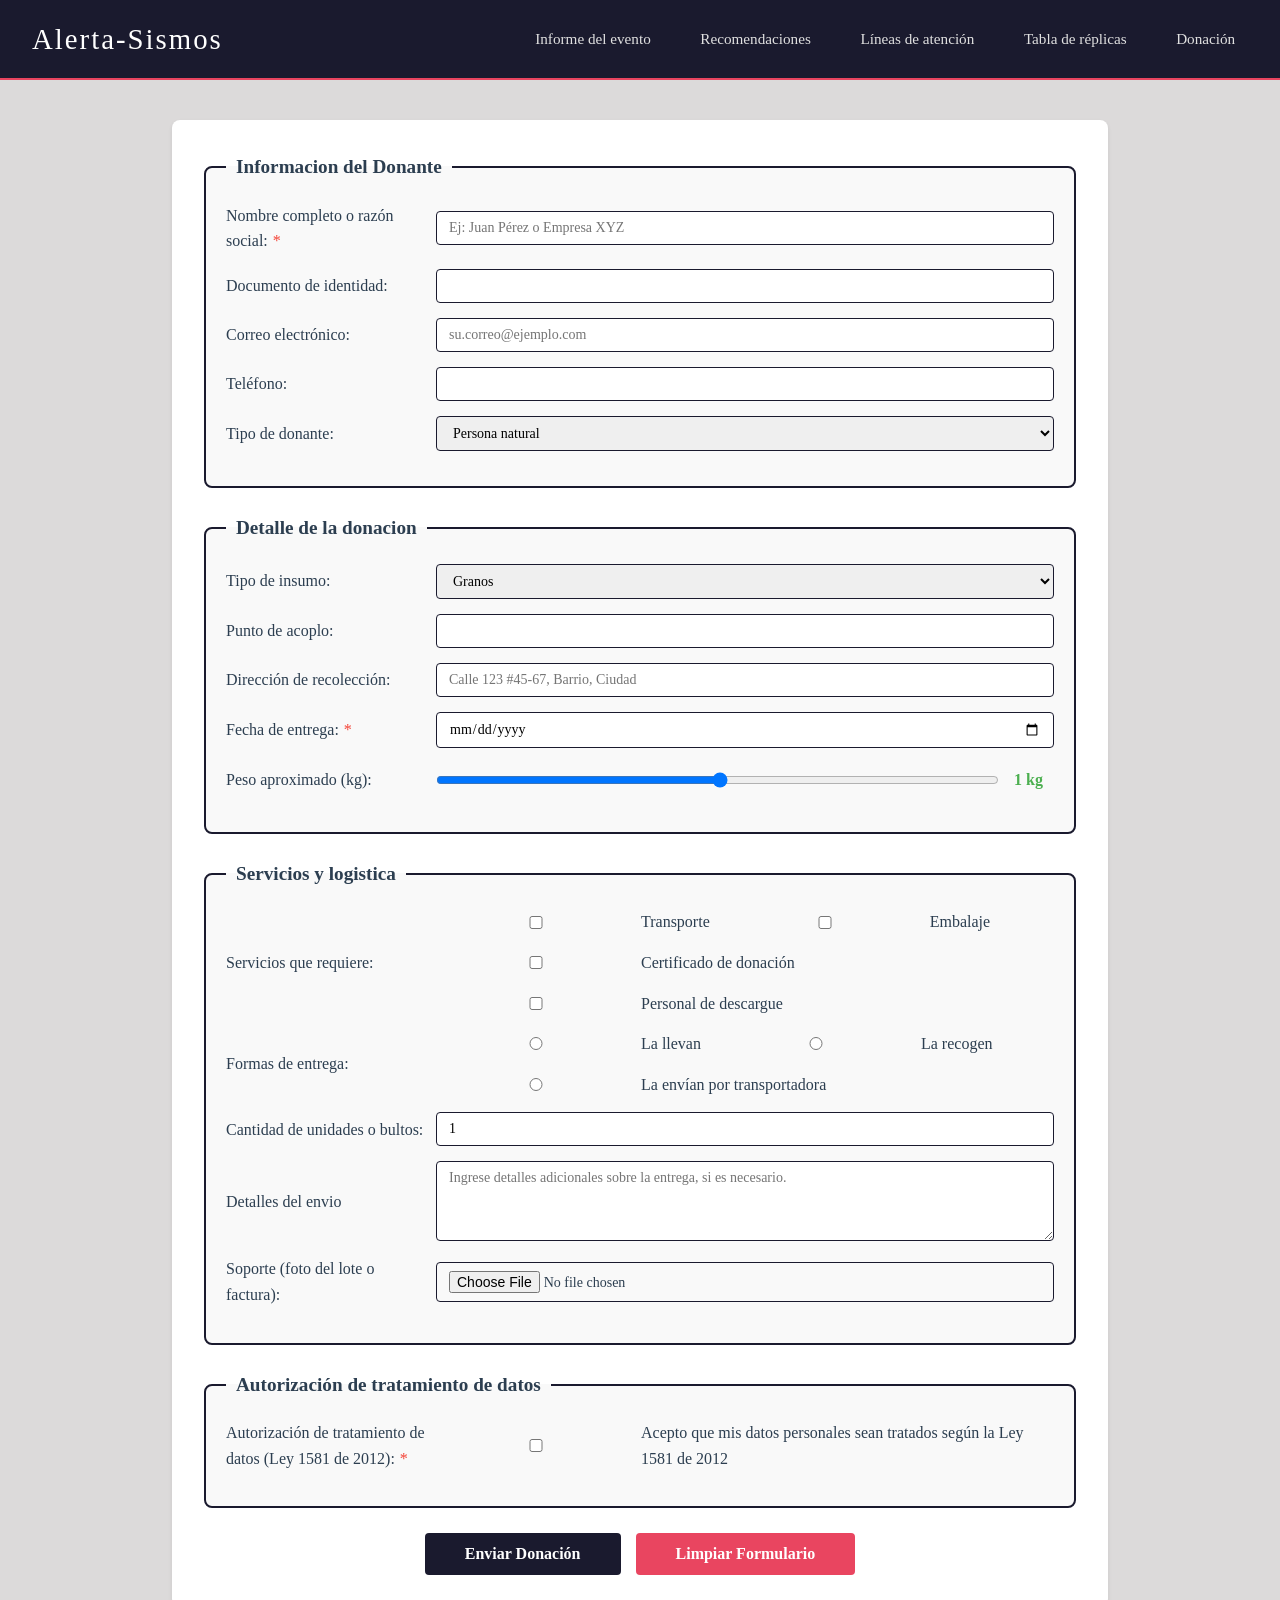
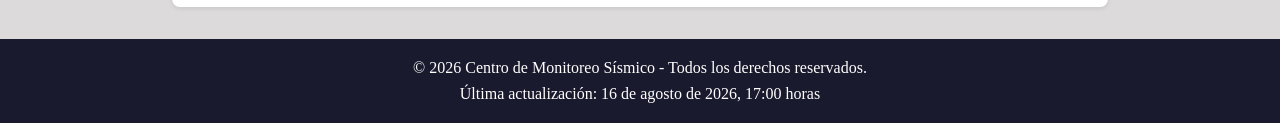
<file: formulario.html>
<!DOCTYPE html>
<html lang="en">
<head>
    <meta charset="UTF-8">
    <meta name="viewport" content="width=device-width, initial-scale=1.0">
    <title>Registro de donación</title>
    <link rel="stylesheet" href="styles.css">
</head>
<body>
    <header class="header-container">
        <h1>Alerta-Sismos</h1>
        <nav class="nav">
            <ul>
                <li><a href="index.html#informe">Informe del evento</a></li>
                <li><a href="index.html#recomendaciones">Recomendaciones</a></li>
                <li><a href="index.html#atencion">Líneas de atención</a></li>
                <li><a href="index.html#replicas">Tabla de réplicas</a></li>
                <li><a href="formulario.html">Donación</a></li>
            </ul>

        </nav>

    </header>
    <main>
        <section>
            <form  method="POST" class="form-container">
                <fieldset>
                    <legend>Informacion del Donante</legend>
                    
                    <div class="form-group">
                        <label for="nombreCompleto" class="required">Nombre completo o razón social:</label>
                        <input type="text" id="nombreCompleto" name="nombreCompleto" required minlength="3" maxlength="60" placeholder="Ej: Juan Pérez o Empresa XYZ">
                    </div>
                    <div class="form-group">
                        <label for="documento">Documento de identidad:</label>
                        <input type="text" id="documento" name="documento" required pattern="[0-9]{8,12}" title="Ingrese un número de documento válido (8 a 12 dígitos)">
                    </div>
                    <div class="form-group">
                        <label for="correo">Correo electrónico:</label>
                        <input type="email" id="correo" name="correo" required placeholder="su.correo@ejemplo.com">
                    </div>
                    <div class="form-group">
                        <label for="telefono">Teléfono:</label>
                        <input type="tel" id="telefono" name="telefono" required pattern="3[0-9]{7,15}" title="Debe tener 10 dígitos y comenzar con 3 (ej: 3123456789)">
                    </div>
                    <div class="form-group">
                        <label for="tipoDonante">Tipo de donante:</label>
                        <select id="tipoDonante" name="tipoDonante" required>
                            <option value="persona" selected>Persona natural</option>
                            <option value="organizacion">Organización</option>
                        </select>
                    </div>
                </fieldset>

                <fieldset>
                    <legend>Detalle de la donacion</legend>
                    <div class="form-group">
                        <label for="tipoInsumo">Tipo de insumo:</label>
                        <select id="tipoInsumo" name="tipoInsumo" required>
                            <optgroup label="Alimentos">
                                <option value="granos">Granos</option>
                                <option value="enlatados">Enlatados</option>
                                <option value="no_perecibles">No perecibles</option>
                                <option value="perecibles">Perecibles</option>
                            </optgroup>
                            <optgroup label="Aseo">
                                <option value="jabon">Jabón</option>
                                <option value="cloro">Cloro</option>
                                <option value="desinfectante">Desinfectante</option>
                                <option value="papel">Papel higiénico</option>
                            </optgroup>
                            <optgroup label="Abrigo">
                                <option value="ropas">Ropas</option>
                                <option value="calzado">Calzado</option>
                                <option value="cobijas">Cobijas</option>
                            </optgroup>
                            <optgroup label="Otros">
                                <option value="medicamentos">Medicamentos</option>
                                <option value="herramientas">Herramientas</option>
                                <option value="otros">Otros</option>
                            </optgroup>>
                        </select>
                    </div>

                    <div class="form-group">
                        <label for="puntoAcoplo">Punto de acoplo:</label>
                        <input type="text" id="puntoAcoplo" list="puntosAcoplo" name="puntoAcoplo" required minlength="3" maxlength="100">
                        <datalist id="puntosAcoplo">
                            <option value="Centro de acopio principal"></option>
                            <option value="Punto de acopio secundario 1"></option>
                            <option value="Punto de acopio secundario 2"></option>
                        </datalist>
                    </div>

                    <div class="form-group">
                        <label for="direccionRecoleccion">Dirección de recolección:</label>
                        <input type="text" id="direccionRecoleccion" name="direccionRecoleccion" required minlength="5" maxlength="120" placeholder="Calle 123 #45-67, Barrio, Ciudad">
                    </div>
                    <div class="form-group">
                        <label for="fechaEntrega" class="required">Fecha de entrega:</label>
                        <input type="date" id="fechaEntrega" name="fechaEntrega" required minvalue="2026-08-16" maxvalue="2026-09-16">
                    </div>
                    <div class="form-group">
                        <label for="peso">Peso aproximado (kg):</label>
                        <div class="range-container">
                        <input type="range" id="peso" name="peso" min="1" max="100" step="5">
                        <span class="range-value" id="pesoValue">1 kg</span>
                    </div>
                </fieldset>

                <fieldset>
                    <legend>Servicios y logistica</legend>
                    <div class="form-group">
                        <label for="transporte">Servicios que requiere:</label>
                        <div class="inline-group">
                            <label for="servTransporte">
                                <input type="checkbox" id="servTransporte" name="servicios" value="transporte">
                                Transporte
                            </label>
                            <label for="servEmbalaje">
                                <input type="checkbox" id="servEmbalaje" name="servicios" value="embalaje">
                                Embalaje
                            </label>
                            <label for="servCertificado">
                                <input type="checkbox" id="servCertificado" name="servicios" value="certificado">
                                Certificado de donación
                            </label>
                            <label for="servPersonal">
                                <input type="checkbox" id="servPersonal" name="servicios" value="personal">
                                Personal de descargue
                            </label>
                        </div>
                    </div>

                    

                    <div class="form-group">
                        <label for="formasEntrega">Formas de entrega:</label>
                        <div class="inline-group">
                            <label for="entregaLlevada">
                                <input type="radio" id="entregaLlevada" name="formasEntrega" value="llevada" required>
                                La llevan
                            </label>
                            <label for="entregaRecogida">
                                <input type="radio" id="entregaRecogida" name="formasEntrega" value="recogida" required>
                                La recogen
                            </label>
                            <label for="envianTransportadora">
                                <input type="radio" id="envianTransportadora" name="formasEntrega" value="transportadora" required>
                                La envían por transportadora
                            </label>

                        </div>
                    </div>

                    <div class="form-group">
                        <label for="cantidad">Cantidad de unidades o bultos:</label>
                        <input type="number" id="cantidad" name="cantidad" min="0" step="1" value="1">
                    </div>


                    <div class="form-group">
                        <label for="detalles">Detalles del envio</label>
                        <textarea id="detalles" name="detalles" maxlength="400" placeholder="Ingrese detalles adicionales sobre la entrega, si es necesario."></textarea>
                    </div>

                    <div class="form-group">
                        <label for="soporte">Soporte (foto del lote o factura):</label>
                        <input type="file" id="soporte" name="soporte" accept=".jpg,.jpeg,.png,.gif,.pdf">
                    </div>
                </fieldset>

                <fieldset>
                    <legend>Autorización de tratamiento de datos</legend>
                    <div class="form-group">
                        <label for="autorizacion" class="required">Autorización de tratamiento de datos (Ley 1581 de 2012):</label>
                        <div class="inline-group">
                            <label for="autorizacion">
                                <input type="checkbox" id="autorizacion" name="autorizacion" value="aceptado" required>
                                Acepto que mis datos personales sean tratados según la Ley 1581 de 2012
                            </label>
                        </div>
                    </div>
                </fieldset>

                <div class="button-group">
                    <button type="submit">Enviar Donación</button>
                    <button type="reset">Limpiar Formulario</button>
                </div>
            </form> 
        </section>
    </main>
    <footer>
        <p>© 2026 Centro de Monitoreo Sísmico - Todos los derechos reservados.</p>
        <p>Última actualización: <time datetime="2026-08-16T17:00:00">16 de agosto de 2026, 17:00 horas</time></p>
    </footer>
</body>
</html>
</file>
<file: styles.css>
/**
 * Global Styles
 */
* {
    margin: 0;
    padding: 0;
    box-sizing: border-box;
    font-family: 'Segoe UI';
}


body {
    background-color: var(--background-color);
    color: var(--text-color);
    line-height: 1.6;
}

a {
    text-decoration: none;
    color: inherit;
}

main {
    max-width: 1000px;
    margin: 0 auto;
    padding: 0 2rem;
}
section {
    background: #ffffff;
    padding: 2rem;
    margin-bottom: 2rem;
    border-radius: 8px;
    box-shadow: 0 2px 4px rgba(0,0,0,0.08);
    transition: box-shadow 0.3s ease;
}

section:hover {
    box-shadow: 0 4px 12px rgba(0,0,0,0.12);
}

section h2 {
    color: #1a1a2e;
    font-size: 1.6rem;
    font-weight: 300;
    margin-bottom: 1.5rem;
    padding-bottom: 0.5rem;
    border-bottom: 2px solid #e94560;
    letter-spacing: 1px;
}


fieldset {
    border: 2px solid var(--primary-color);
    border-radius: 8px;
    margin-bottom: 25px;
    padding: 20px;
    background-color: #f9f9f9;
}

legend {
    font-weight: bold;
    font-size: 1.2rem;
    padding: 0 10px;
    color: var(--text-color);
}

/**
 * Color Variables
 */
:root {
    --primary-color: #1a1a2e;
    --secondary-color: #e94560;
    --background-color: #dcdada;
    --text-color: #2c3e50;
}
/**
    * Header Styles
    */
.header-container {
    background-color: var(--primary-color);
    padding: 1rem 2rem;
    display: flex;
    justify-content: space-between;
    align-items: center;
    border-bottom: 2px solid var(--secondary-color);
    position: sticky;
    top: 0;
    z-index: 1000;
    margin-bottom: 40px;
}

.header-container h1 {
    color: #ffffff;
    font-size: 1.8rem;
    font-weight: 300;
    letter-spacing: 2px;
}

.header-container h1::before {
    color: var(--secondary-color);
}

.nav ul {
    list-style: none;
    display: flex;
    gap: 1.5rem;
}

.nav ul li a {
    color: #e0e0e0;
    text-decoration: none;
    font-size: 0.95rem;
    padding: 0.5rem 0.8rem;
    transition: color 0.3s ease, border-bottom 0.3s ease;
    border-bottom: 2px solid transparent;
}

.nav ul li a:hover {
    color: var(--secondary-color);
    border-bottom-color: var(--secondary-color);
}


/**
 * Formulario.html styles
 */
.form-group {
    margin-bottom: 15px;
    display: flex;
    flex-wrap: wrap;
    align-items: center;
    gap: 10px;
}

.form-group label {
    width: 200px;
    font-weight: 500;
    color: var(--text-color);
}

.form-group input,
.form-group select,
.form-group textarea {
    flex: 1;
    padding: 8px 12px;
    border: 1px solid var(--primary-color);
    border-radius: 4px;
    font-size: 14px;
    min-width: 200px;
}

.form-group input:focus,
.form-group select:focus,
.form-group textarea:focus {
    outline: none;
    border-color: var(--secondary-color);
    box-shadow: 0 0 5px var(--secondary-color);
}

.form-group textarea {
    min-height: 80px;
    resize: vertical;
}

.inline-group {
    display: flex;
    flex-wrap: wrap;
    gap: 15px;
    align-items: center;
    flex: 1;
}

.inline-group label {
    width: auto;
    font-weight: normal;
    display: flex;
    align-items: center;
    gap: 5px;
    cursor: pointer;
}

 .inline-group input[type="checkbox"],
.inline-group input[type="radio"] {
    width: auto;
    margin: 0;
    flex: none;
}

.range-container {
    flex: 1;
    display: flex;
    align-items: center;
    gap: 15px;
}

.range-container input[type="range"] {
    flex: 1;
    min-width: 150px;
}

.range-value {
    font-weight: bold;
    color: #4CAF50;
    min-width: 40px;
}

 .button-group {
    display: flex;
    gap: 15px;
    justify-content: center;
    margin-top: 20px;
}

.button-group button {
    padding: 12px 40px;
    border: none;
    border-radius: 4px;
    font-size: 16px;
    font-weight: bold;
    cursor: pointer;
    transition: all 0.3s ease;
}

.button-group button[type="submit"] {
    background-color: var(--primary-color);
    color: white;
}

.button-group button[type="submit"]:hover {
    transform: scale(1.02);
}

.button-group button[type="reset"] {
    background-color: var(--secondary-color);
    color: white;
}

.button-group button[type="reset"]:hover {
    background-color: var(--secondary-color);
    transform: scale(1.02);
}

.required::after {
    content: "*";
    color: #f44336;
    margin-left: 5px;
}


/**
 * Informe Section Styles
 */
.informe-container {
    background: #ffffff;
}

.informe-content {
    display: flex;
    flex-direction: column;
    gap: 1.5rem;
}

.informe-content article h3 {
    color: var(--primary-color);
    font-size: 1.3rem;
    font-weight: 400;
    margin-bottom: 1rem;
}

.informe-content article p {
    margin-bottom: 1rem;
}

.informe-content article strong {
    color: var(--secondary-color);
}

figure {
    margin: 1rem 0;
    text-align: center;
}

figure img {
    max-width: 100%;
    height: auto;
    border-radius: 8px;
    border: 1px solid #e9ecef;
}

figcaption {
    margin-top: 0.5rem;
    font-size: 0.9rem;
    color: var(--text-color);
    font-style: italic;
}

/**
 * Recomendaciones Section Styles
 */
#recomendaciones ol {
    padding-left: 1.5rem;
    list-style-position: outside;
}

#recomendaciones ol li {
    margin-bottom: 0.8rem;
    padding-left: 0.5rem;
}

#recomendaciones ol li::marker {
    color: var(--secondary-color);
    font-weight: bold;
}

/**
 * Atencion Section Styles
 */

#atencion dl {
    display: grid;
    grid-template-columns: auto 1fr;
    gap: 0.8rem 2rem;
    margin: 1rem 0;
}

#atencion dt {
    font-weight: 600;
    color: var(--primary-color);
    white-space: nowrap;
}

#atencion dt::before {
    content: "📞 ";
}

#atencion dd {
    margin: 0;
    color: var(--text-color);
}

/**
 * Replicas Section Styles
 */
#replicas table {
    width: 100%;
    border-collapse: collapse;
    margin-top: 1rem 0;
    font-size: 0.95rem;
}

#replicas caption {
    caption-side: bottom;
    margin-top: 0.8rem;
    font-size: 0.85rem;
    color: var(--text-color);
    font-style: italic;
}

#replicas th,
#replicas td {
    padding: 0.8rem 1rem;
    text-align: left;
    border-bottom: 1px solid #e9ecef;
}

#replicas th {
    background-color: var(--primary-color);
    color: #ffffff;
    font-weight: 500;
    letter-spacing: 0.5px;
}

#replicas tbody tr:hover {
    background-color: #f1f3f5;
}

#replicas tfoot td {
    font-size: 0.85rem;
    color: var(--text-color);
    background-color: #f8f9fa;
    font-style: italic;
    border-bottom: none;
}
/**
 * Aside Styles
 */

aside {
    background: #ffffff;
    padding: 2rem;
    border-radius: 8px;
    box-shadow: 0 2px 4px rgba(0,0,0,0.08);
    border-left: 4px solid var(--secondary-color);
    margin-top: 1rem;
}


aside h2 {
    color: var(--primary-color);
    font-size: 1.4rem;
    font-weight: 300;
    margin-bottom: 1rem;
}

aside p {
    color: var(--text-color);
}

footer {
    background-color: var(--primary-color);
    color: #ffffff;
    text-align: center;
    padding: 1rem 2rem;
    margin-top: 2rem;
}
/**
 * Responsive Styles
 */
@media (max-width: 768px) {
    body {
        padding-top: 120px; 
    }

    main {
        padding: 0 1rem;
    }

    section,
    aside {
        padding: 1.5rem;
    }

    section h2 {
        font-size: 1.3rem;
    }

    /* Ajuste de la lista de definición */
    #atencion dl {
        grid-template-columns: 1fr;
        gap: 0.3rem 0;
    }

    #atencion dt {
        margin-top: 0.8rem;
        white-space: normal;
    }

    #atencion dd {
        padding-left: 1.5rem;
    }

    /* Tabla responsive */
    #replicas table {
        font-size: 0.85rem;
    }

    #replicas th,
    #replicas td {
        padding: 0.5rem 0.8rem;
    }

    /* Video */
    section video {
        width: 100%;
        height: auto;
    }
}

@media (max-width: 480px) {
    main {
        padding: 0 0.5rem;
    }

    section,
    aside {
        padding: 1rem;
        border-radius: 4px;
    }

    #replicas table {
        font-size: 0.75rem;
    }

    #replicas th,
    #replicas td {
        padding: 0.3rem 0.5rem;
    }

    .informe-content article p {
        font-size: 0.95rem;
    }
}
</file>
